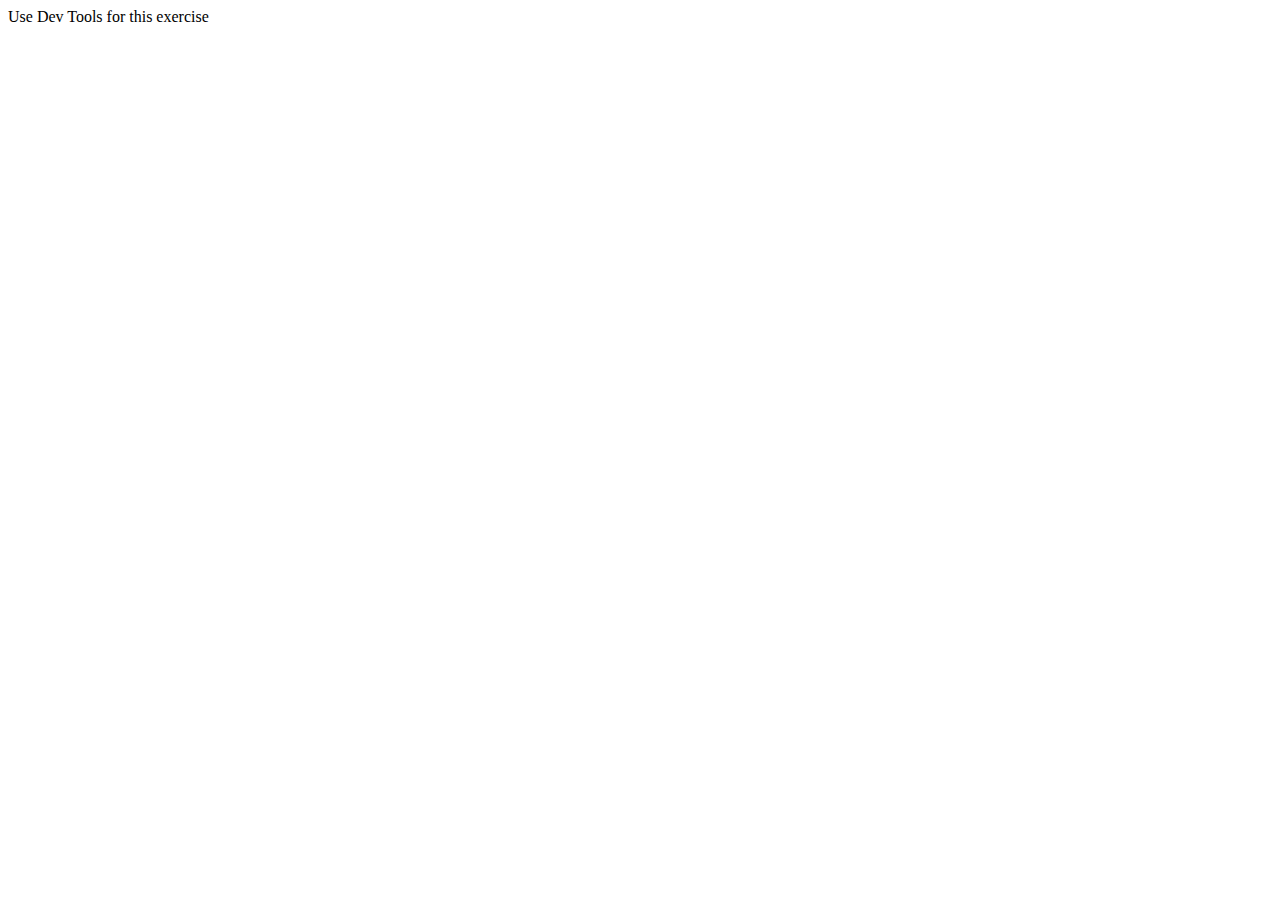
<file: array-cardio/index.html>
<!DOCTYPE html>
<html lang="en">
<head>
    <meta charset="UTF-8">
    <meta name="viewport" content="width=device-width, initial-scale=1.0">
    <script type="text/javascript" src="index.js"></script>
    <title>Array Cardio</title>
</head>
<body>
    <div id="container">
        <div>Use Dev Tools for this exercise</div>
    </div>
</body>
</html>
</file>
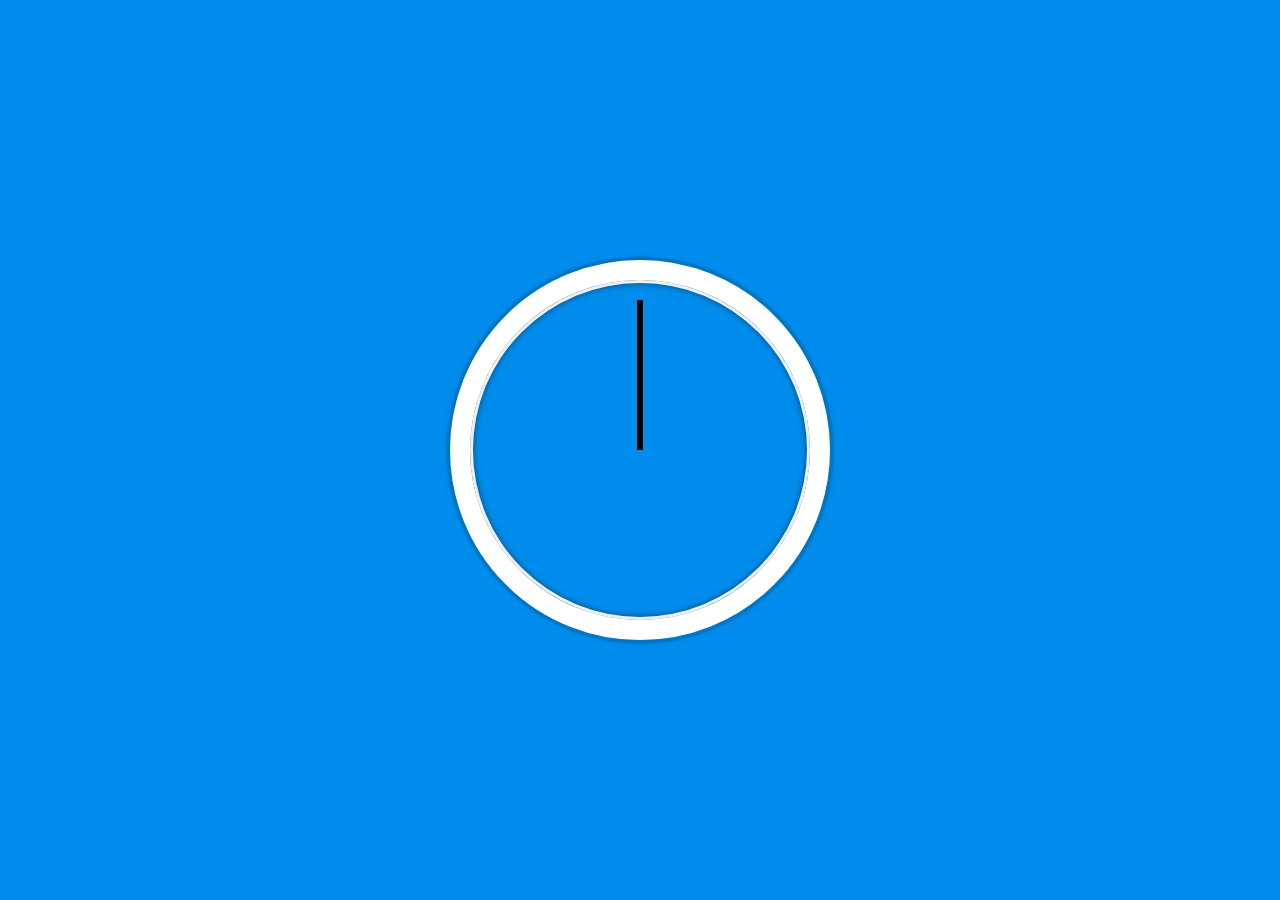
<file: clocks/index.html>
<!DOCTYPE html>
<html lang="en">
  <head>
    <meta charset="UTF-8" />
    <meta name="viewport" content="width=device-width, initial-scale=1.0" />
    <link rel="stylesheet" href="style.css" />
    <script type="text/javascript" src="index.js"></script>
    <title>JS Clock</title>
  </head>
  <body>
    <div class="clock">

      <div class="clock-face">
        <div class="hand hour-hand"></div>
        <div class="hand min-hand"></div>
        <div class="hand sec-hand"></div>
      </div>
      
    </div>
  </body>
</html>
</file>
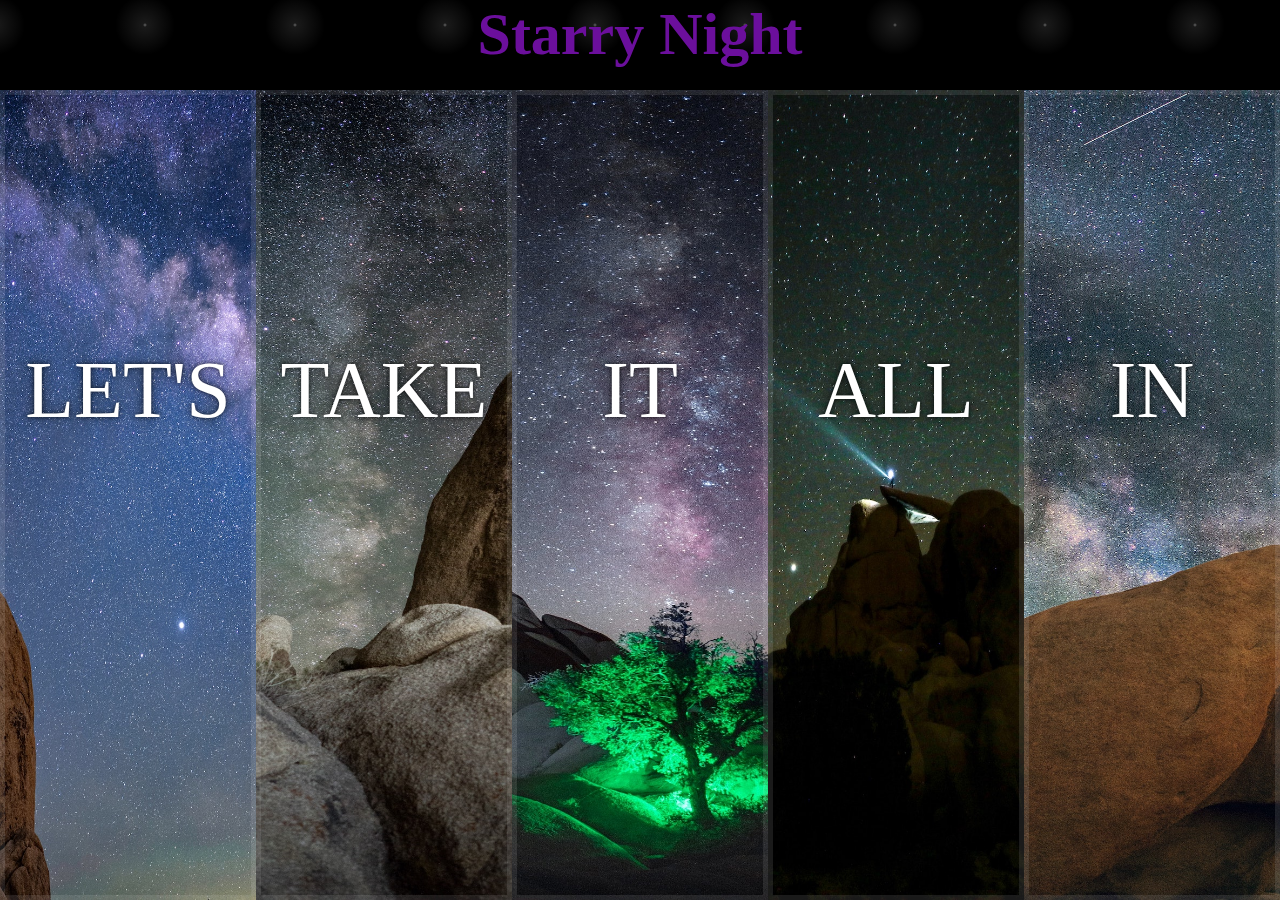
<file: flexbox/index.html>
<!DOCTYPE html>
<html lang="en">
<head>
    <meta charset="UTF-8">
    <meta name="viewport" content="width=device-width, initial-scale=1.0">
    <link rel="stylesheet" href="style.css">
    <script type="text/javascript" src="index.js"></script>
    <title>Document</title>
</head>
<header>Starry Night</header>
<body>
    <div class="panels">
    <div class="panel panel1">
      <p>Hey</p>
      <p>Let's</p>
      <p>Dance</p>
    </div>
    <div class="panel panel2">
      <p>Give</p>
      <p>Take</p>
      <p>Receive</p>
    </div>
    <div class="panel panel3">
      <p>Experience</p>
      <p>It</p>
      <p>Today</p>
    </div>
    <div class="panel panel4">
      <p>Give</p>
      <p>All</p>
      <p>You can</p>
    </div>
    <div class="panel panel5">
      <p>Life</p>
      <p>In</p>
      <p>Motion</p>
    </div>
  </div>
</body>
</html>
</file>
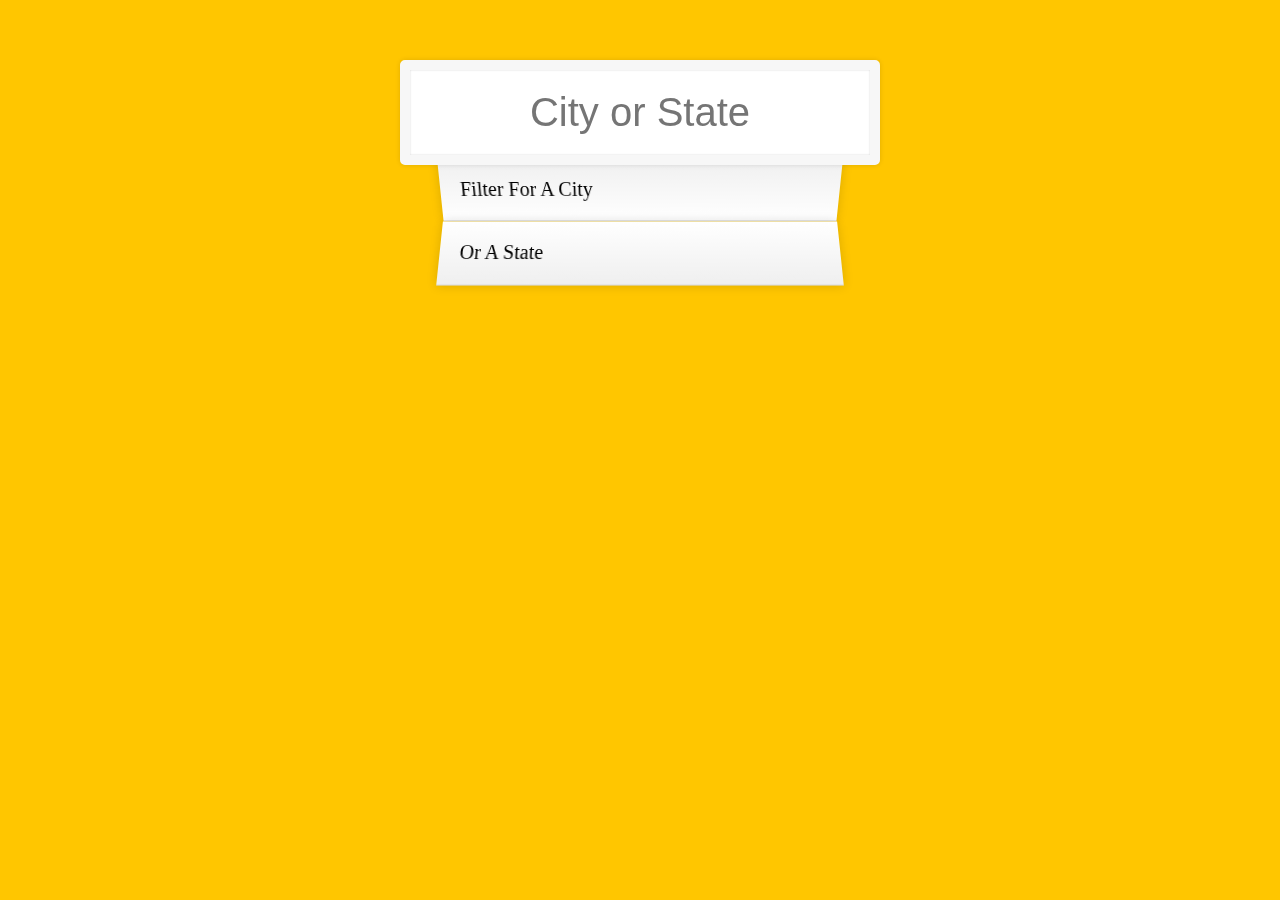
<file: javscript-fetch/index.html>
<!DOCTYPE html>
<html lang="en">
<head>
    <meta charset="UTF-8">
    <meta name="viewport" content="width=device-width, initial-scale=1.0">
    <link rel="stylesheet" href="style.css">
    <script type="text/javascript" src="index.js"></script>
    <title>Fetch Exercise</title>
</head>
<body>
    <form class="search-form">
    <input type="text" class="search" placeholder="City or State">
    <ul class="suggestions">
      <li>Filter for a city</li>
      <li>or a state</li>
    </ul>
  </form>
</body>
</html>
</file>
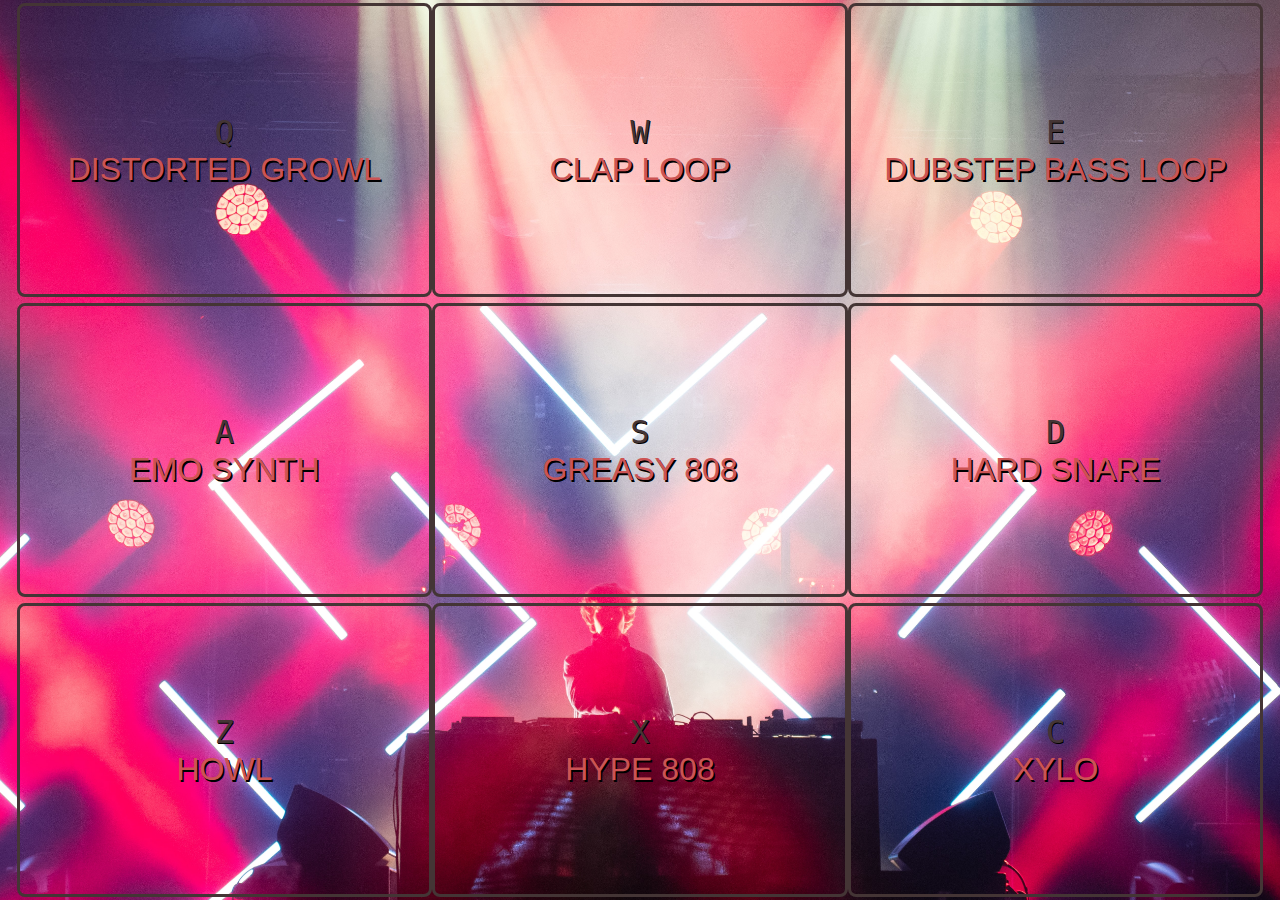
<file: noise-machine/index.html>
<!DOCTYPE html>
<html lang="en">
<head>
    <meta charset="UTF-8">
    <meta name="viewport" content="width=device-width, initial-scale=1.0">
    <link rel="stylesheet" href="style.css">
    <script type="text/javascript" src="index.js"></script>
    <title>Noise Machine</title>
</head>
<body>

    <div class="keys">
        
        <div data-key="81" class="key">
            <kbd>Q</kbd>
            <span class="sound">Distorted Growl</span>
        </div>
        <div data-key="87" class="key">
            <kbd>W</kbd>
            <span class="sound">Clap Loop</span>
        </div>
        <div data-key="69" class="key">
            <kbd>E</kbd>
            <span class="sound">Dubstep Bass Loop</span>
        </div>
        <div data-key="65" class="key">
            <kbd>A</kbd>
            <span class="sound">Emo Synth</span>
        </div>
        <div data-key="83" class="key">
            <kbd>S</kbd>
            <span class="sound">Greasy 808</span>
        </div>
        <div data-key="68" class="key">
            <kbd>D</kbd>
            <span class="sound">Hard Snare</span>
        </div>
        <div data-key="90" class="key">
            <kbd>Z</kbd>
            <span class="sound">Howl</span>
        </div>
        <div data-key="88" class="key">
            <kbd>X</kbd>
            <span class="sound">Hype 808</span>
        </div>
        <div data-key="67" class="key">
            <kbd>C</kbd>
            <span class="sound">Xylo</span>
        </div>

    </div>

    <audio data-key="81" src="sounds/distorted-growl.wav"></audio>
    <audio data-key="87" src="sounds/clap-loop.wav"></audio>
    <audio data-key="69" src="sounds/dubstep-bass-loop.wav"></audio>
    <audio data-key="65" src="sounds/emo-synth.wav"></audio>
    <audio data-key="83" src="sounds/greasy-808.wav"></audio>
    <audio data-key="68" src="sounds/hard-snare.wav"></audio>
    <audio data-key="90" src="sounds/howl.wav"></audio>
    <audio data-key="88" src="sounds/hype-808.wav"></audio>
    <audio data-key="67" src="sounds/xylo.wav"></audio>
</body>
</html>
</file>
<file: clocks/style.css>
html {
      background: #018DED url(https://unsplash.it/1500/1000?image=881&blur=5);
      background-size: cover;
      font-family: 'helvetica neue';
      text-align: center;
      font-size: 10px;
    }

    body {
      margin: 0;
      font-size: 2rem;
      display: flex;
      flex: 1;
      min-height: 100vh;
      align-items: center;
    }

    .clock {
      width: 30rem;
      height: 30rem;
      border: 20px solid white;
      border-radius: 50%;
      margin: 50px auto;
      position: relative;
      padding: 2rem;
      box-shadow:
        0 0 0 4px rgba(0,0,0,0.1),
        inset 0 0 0 3px #EFEFEF,
        inset 0 0 10px black,
        0 0 10px rgba(0,0,0,0.2);
    }

    .clock-face {
      position: relative;
      width: 100%;
      height: 100%;
      transform: translateY(-3px); /* account for the height of the clock hands */
    }

    .hand {
      width: 50%;
      height: 6px;
      background: black;
      position: absolute;
      top: 50%;
      transform-origin: 100%;
      transform: rotate(90deg);
      transition: all .05s;
      transition-timing-function: cubic-bezier(0.1, 2.7, 0.58, 1);
    }
/* * {
  margin: 0;
  padding: 0;
}

body {
  display: flex;
  align-items: center;
  justify-content: center;
  min-height: 100vh;
  background-image: url(https://unsplash.it/1500/1000?image=881&blur=5);
  background-repeat: no-repeat;
  background-size: cover;
}

.clock {
  width: 50rem;
  height: 50rem;
  background-color: transparent;
  border-radius: 50%;
  border: 2rem solid white;
}

.clock-face {
  display: flex;
  align-items: center;
  width: 100%;
  height: 100%;
}

.hand {
position: relative;
  width: 15%;
  height: 0.5rem;
  background-color: black;
} */
</file>
<file: flexbox/style.css>
html {
  box-sizing: border-box;
  background: #ffc600;
  font-family: "helvetica neue";
  font-size: 20px;
  font-weight: 200;
}

body {
  margin: 0;
}
header {
 height: 10vh;
 width: 100vw;
 text-align: center;
 justify-content: center;
 color: #6b0f9c;
 font-weight: 600;
 font-size: 3rem;
 /* Code below was from StackOverFlow  */
background-color:black;
background-image:
radial-gradient(white, rgba(255,255,255,.2) 2px, transparent 40px),
radial-gradient(white, rgba(255,255,255,.15) 1px, transparent 30px),
radial-gradient(white, rgba(255,255,255,.1) 2px, transparent 40px),
radial-gradient(rgba(255,255,255,.4), rgba(255,255,255,.1) 2px, transparent 30px);
background-size: 550px 550px, 350px 350px, 250px 250px, 150px 150px; 
background-position: 0 0, 40px 60px, 130px 270px, 70px 100px;
}

*,
*:before,
*:after {
  box-sizing: inherit;
}

.panels {
  min-height: 90vh;
  overflow: hidden;
  display: flex;
}

.panel {
  background: #6b0f9c;
  box-shadow: inset 0 0 0 5px rgba(255, 255, 255, 0.1);
  color: white;
  text-align: center;
  align-items: center;
  /* Safari transitionend event.propertyName === flex */
  /* Chrome + FF transitionend event.propertyName === flex-grow */
  transition: font-size 0.7s cubic-bezier(0.61, -0.19, 0.7, -0.11),
    flex 0.7s cubic-bezier(0.61, -0.19, 0.7, -0.11), background 0.2s;
  font-size: 20px;
  background-size: cover;
  background-position: center;
  flex: 1;
  justify-content: center;
  align-items: center;
  /* This will be a nested flexbox */
  display: flex;
  flex-direction: column;
}

.panel1 {
  background-image: url(images/abhi-verma-l-InUUOsd0M-unsplash.jpg);
}
.panel2 {
  background-image: url(images/brent-cox-lRM-J3q2Z3k-unsplash.jpg);
}
.panel3 {
  background-image: url(images/brent-cox-Q0CH8WkF9zI-unsplash.jpg);
}
.panel4 {
  background-image: url(images/jeremy-bishop-gmaA-m7efwc-unsplash.jpg);
}
.panel5 {
  background-image: url(images/lauren-macneish-QZAPkKZStOA-unsplash.jpg);
}

/* Flex Children */
.panel > * {
  margin: 0;
  width: 100%;
  transition: transform 0.5s;
  /* This setups up the grid formation of the words */
  flex: 1 0 auto; /* What does this do?  */
  justify-content: center;
  align-items: center;
}
/* setting translatey of +/-100% will reposition the first and last child off screeen */
.panel > *:first-child {
  transform: translatey(-100%);
}
/* setting translatey back to zero will reposition the text back to their original place */
.panel.open-active > *:first-child {
  transform: translatey(0%);
}
.panel > *:last-child {
  transform: translatey(100%);
}
.panel.open-active > *:last-child {
  transform: translatey(0%);
}
/*  */
.panel p {
  text-transform: uppercase;
  font-family: "Amatic SC", cursive;
  text-shadow: 0 0 4px rgba(0, 0, 0, 0.72), 0 0 14px rgba(0, 0, 0, 0.45);
  font-size: 2em;
}

.panel p:nth-child(2) {
  font-size: 4em;
}

.panel.open {
    /* although flex:1 already exist and the images already take up an even amount of space
    when the image is clicked we want to make the container take up 5 times more space than
    the rest
     */
  flex: 5;
  font-size: 40px;
}
</file>
<file: javscript-fetch/style.css>
html {
  box-sizing: border-box;
  background: #ffc600;
  font-family: 'helvetica neue';
  font-size: 20px;
  font-weight: 200;
}

*, *:before, *:after {
  box-sizing: inherit;
}

input {
  width: 100%;
  padding: 20px;
}

.search-form {
  max-width: 400px;
  margin: 50px auto;
}

input.search {
  margin: 0;
  text-align: center;
  outline: 0;
  border: 10px solid #F7F7F7;
  width: 120%;
  left: -10%;
  position: relative;
  top: 10px;
  z-index: 2;
  border-radius: 5px;
  font-size: 40px;
  box-shadow: 0 0 5px rgba(0, 0, 0, 0.12), inset 0 0 2px rgba(0, 0, 0, 0.19);
}

.suggestions {
  margin: 0;
  padding: 0;
  position: relative;
  /*perspective: 20px;*/
}

.suggestions li {
  background: white;
  list-style: none;
  border-bottom: 1px solid #D8D8D8;
  box-shadow: 0 0 10px rgba(0, 0, 0, 0.14);
  margin: 0;
  padding: 20px;
  transition: background 0.2s;
  display: flex;
  justify-content: space-between;
  text-transform: capitalize;
}

.suggestions li:nth-child(even) {
  transform: perspective(100px) rotateX(3deg) translateY(2px) scale(1.001);
  background: linear-gradient(to bottom,  #ffffff 0%,#EFEFEF 100%);
}

.suggestions li:nth-child(odd) {
  transform: perspective(100px) rotateX(-3deg) translateY(3px);
  background: linear-gradient(to top,  #ffffff 0%,#EFEFEF 100%);
}

span.population {
  font-size: 15px;
}

.hl {
  background: #ffc600;
}
</file>
<file: noise-machine/style.css>
* {
  margin: 0;
  padding: 0;
}
body {
  font-family: Impact, Haettenschweiler, "Arial Narrow Bold", sans-serif;
  background: url("images/dub-bg.jpg");
  background-repeat: no-repeat;
  background-size: cover;
  background-position: center;
}
.keys {
  display: flex;
  flex-wrap: wrap;
  height: 100vh;
  align-items: center;
  justify-content: center;
}
.key {
  /* Container Setup */
  display: flex;
  flex: 0 0 32%;
  flex-direction: column;
  height: 32%;
  align-items: center;
  justify-content: center;
  /* Style Below */
  border: .2rem solid rgb(68, 53, 53);
  border-radius: .5rem;
  font-size: 2rem;
  transition: all 1s ease;
}
.playing {
  transform: scale(1.25);
  border-color: #5a324e;
  box-shadow: 0 0 1rem rgb(255, 255, 255);
}
.sound {
  text-transform: uppercase;
  color: rgb(204, 84, 84);
  text-shadow: .1rem .1rem rgb(0, 0, 0)
}
kbd {
  text-transform: uppercase;
  color: rgb(68, 53, 53);
  text-shadow: .05rem .05rem rgb(0, 0, 0)
}
</file>
